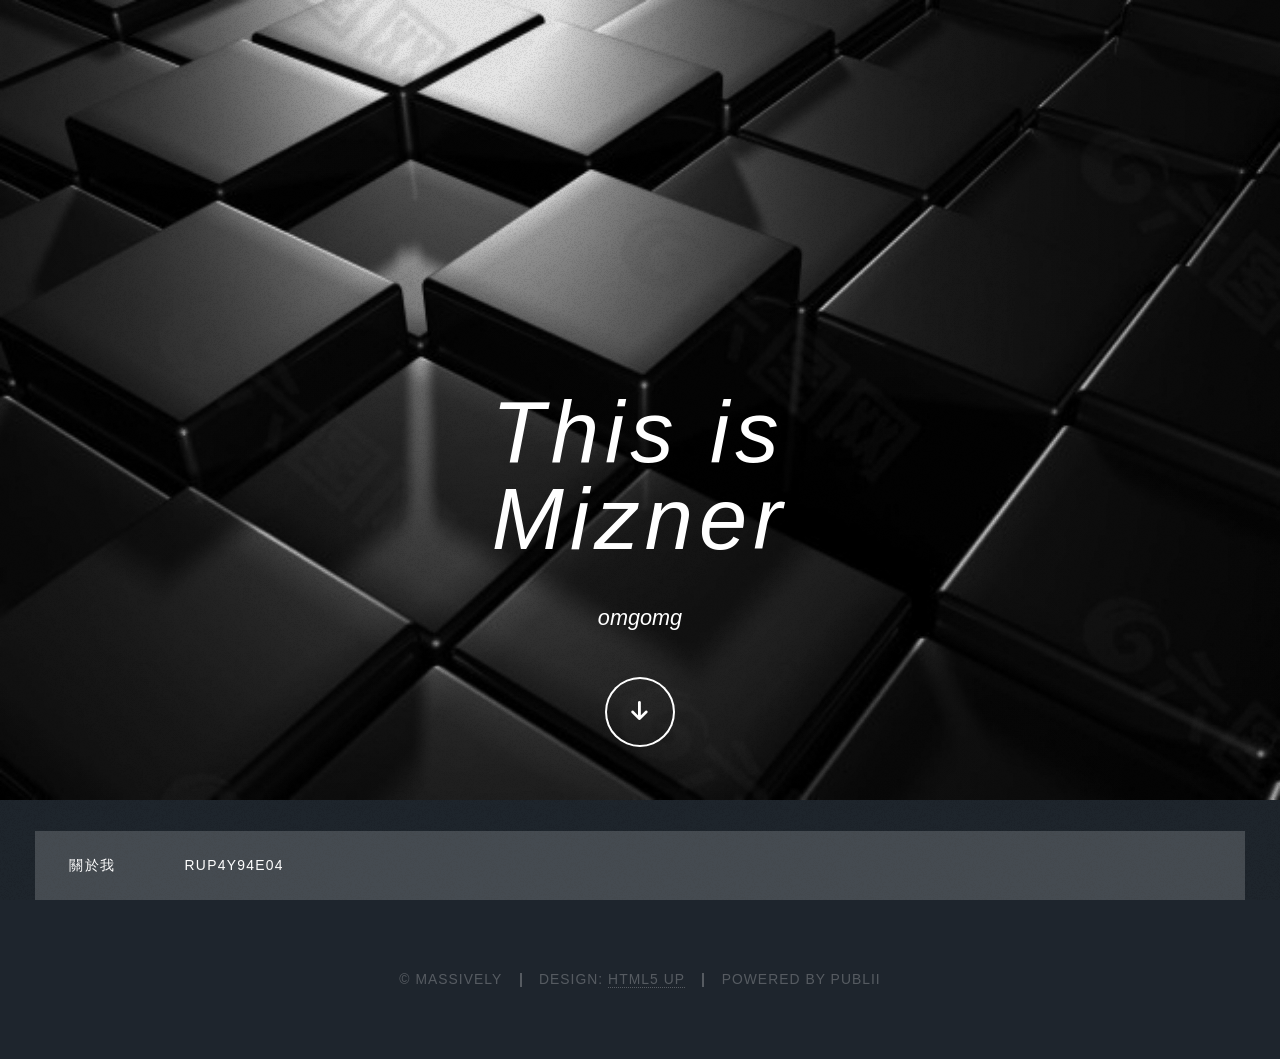
<file: index.html>
<!DOCTYPE html><html lang="en-gb"><head><meta charset="utf-8"><meta http-equiv="X-UA-Compatible" content="IE=edge"><meta name="viewport" content="width=device-width,initial-scale=1,user-scalable=no"><title>miznercai</title><meta name="generator" content="Publii Open-Source CMS for Static Site"><link rel="canonical" href="https://miznercai.github.io/publii/"><link rel="alternate" type="application/atom+xml" href="https://miznercai.github.io/publii/feed.xml" title="miznercai - RSS"><link rel="alternate" type="application/json" href="https://miznercai.github.io/publii/feed.json" title="miznercai - JSON"><meta property="og:title" content="miznercai"><meta property="og:image" content="https://miznercai.github.io/publii/media/website/GoK2vgVbUAA4mom.jpeg"><meta property="og:image:width" content="959"><meta property="og:image:height" content="1199"><meta property="og:site_name" content="miznercai"><meta property="og:description" content=""><meta property="og:url" content="https://miznercai.github.io/publii/"><meta property="og:type" content="website"><link rel="stylesheet" href="https://miznercai.github.io/publii/assets/css/fontawesome-all.min.css?v=85514f933f9e0b82460af63f1a403fa5"><link rel="stylesheet" href="https://miznercai.github.io/publii/assets/css/style.css?v=3eb207dc9116bab2b1ec9c3b1ae95018"><noscript><link rel="stylesheet" href="https://miznercai.github.io/publii/assets/css/noscript.css?v=efa867a99f5064d6729e4dc2008ad50b"></noscript><script type="application/ld+json">{"@context":"http://schema.org","@type":"Organization","name":"miznercai","logo":"https://miznercai.github.io/publii/media/website/GoK2vgVbUAA4mom.jpeg","url":"https://miznercai.github.io/publii/"}</script><style>#wrapper > .bg {
               background-image: url(https://miznercai.github.io/publii/assets/images/overlay.png), linear-gradient(0deg, rgba(0, 0, 0, 0.1), rgba(0, 0, 0, 0.1)), url(https://miznercai.github.io/publii/media/website/16pic_547672_b.jpg);
           }</style><noscript><style>img[loading] {
                    opacity: 1;
                }</style></noscript></head><body class="is-preload home-template"><div id="wrapper" class="fade-in"><div id="intro"><h1 class="align-left"><span style="color: #f1c40f;"><em><strong>This is</strong></em></span><br><span style="color: #f1c40f;"><em><strong>Mizner</strong></em></span></h1><p>omgomg</p><ul class="actions"><li><a href="#header" class="button icon solid solo fa-arrow-down scrolly">Continue</a></li></ul></div><header id="header"><a class="logo logo-image" href="https://miznercai.github.io/publii/"><img src="https://miznercai.github.io/publii/media/website/GoK2vgVbUAA4mom.jpeg" alt="miznercai" width="959" height="1199"></a></header><nav id="nav"><ul class="links"><li><a href="https://miznercai.github.io/publii/guan-yu-wo.html" target="_self">關於我</a></li><li><a href="https://miznercai.github.io/publii/jin-zai-gan.html" target="_self">rup4y94e04</a></li></ul></nav><main id="main"><section class="posts"></section></main><footer id="copyright"><ul><li>© Massively</li><li>Design: <a href="https://html5up.net" target="_blank" rel="nofollow noopener">HTML5 UP</a></li><li>Powered by Publii</li></ul></footer></div><script src="https://miznercai.github.io/publii/assets/js/jquery.min.js?v=c9771cc3e90e18f5336eedbd0fffb2cf"></script><script src="https://miznercai.github.io/publii/assets/js/jquery.scrollex.min.js?v=f89065e3d988006af9791b44561d7c90"></script><script src="https://miznercai.github.io/publii/assets/js/jquery.scrolly.min.js?v=1ed5a78bde1476875a40f6b9ff44fc14"></script><script src="https://miznercai.github.io/publii/assets/js/browser.min.js?v=c07298dd19048a8a69ad97e754dfe8d0"></script><script src="https://miznercai.github.io/publii/assets/js/breakpoints.min.js?v=81a479eb099e3b187613943b085923b8"></script><script src="https://miznercai.github.io/publii/assets/js/util.min.js?v=4201a626f8c9b614a663b3a1d7d82615"></script><script src="https://miznercai.github.io/publii/assets/js/main.min.js?v=56233c354bd814758be8bff42f7e13a5"></script><script>/*<![CDATA[*/var images=document.querySelectorAll("img[loading]");for(var i=0;i<images.length;i++){if(images[i].complete){images[i].classList.add("is-loaded")}else{images[i].addEventListener("load",function(){this.classList.add("is-loaded")},false)}};/*]]>*/</script></body></html>
</file>
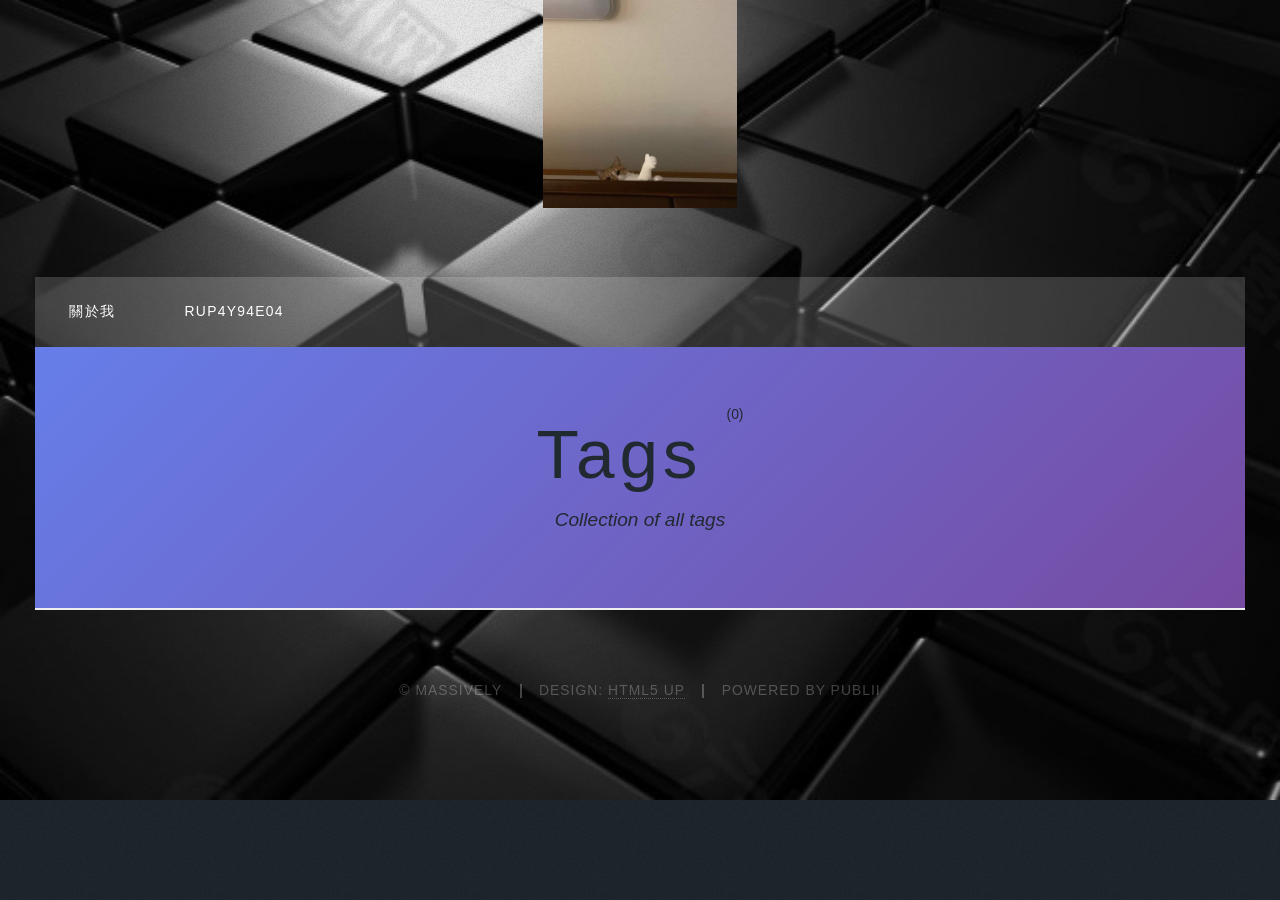
<file: tags/index.html>
<!DOCTYPE html><html lang="en-gb"><head><meta charset="utf-8"><meta http-equiv="X-UA-Compatible" content="IE=edge"><meta name="viewport" content="width=device-width,initial-scale=1,user-scalable=no"><title>All tags - miznercai</title><meta name="robots" content="noindex, follow"><meta name="generator" content="Publii Open-Source CMS for Static Site"><link rel="alternate" type="application/atom+xml" href="https://miznercai.github.io/publii/feed.xml" title="miznercai - RSS"><link rel="alternate" type="application/json" href="https://miznercai.github.io/publii/feed.json" title="miznercai - JSON"><meta property="og:title" content="miznercai"><meta property="og:image" content="https://miznercai.github.io/publii/media/website/GoK2vgVbUAA4mom.jpeg"><meta property="og:image:width" content="959"><meta property="og:image:height" content="1199"><meta property="og:site_name" content="miznercai"><meta property="og:description" content=""><meta property="og:url" content="https://miznercai.github.io/publii/tags/"><meta property="og:type" content="website"><link rel="stylesheet" href="https://miznercai.github.io/publii/assets/css/fontawesome-all.min.css?v=85514f933f9e0b82460af63f1a403fa5"><link rel="stylesheet" href="https://miznercai.github.io/publii/assets/css/style.css?v=3eb207dc9116bab2b1ec9c3b1ae95018"><noscript><link rel="stylesheet" href="https://miznercai.github.io/publii/assets/css/noscript.css?v=efa867a99f5064d6729e4dc2008ad50b"></noscript><script type="application/ld+json">{"@context":"http://schema.org","@type":"Organization","name":"miznercai","logo":"https://miznercai.github.io/publii/media/website/GoK2vgVbUAA4mom.jpeg","url":"https://miznercai.github.io/publii/"}</script><style>#wrapper > .bg {
               background-image: url(https://miznercai.github.io/publii/assets/images/overlay.png), linear-gradient(0deg, rgba(0, 0, 0, 0.1), rgba(0, 0, 0, 0.1)), url(https://miznercai.github.io/publii/media/website/16pic_547672_b.jpg);
           }</style><noscript><style>img[loading] {
                    opacity: 1;
                }</style></noscript></head><body class="is-preload tags-template"><div id="wrapper"><header id="header"><a class="logo logo-image" href="https://miznercai.github.io/publii/"><img src="https://miznercai.github.io/publii/media/website/GoK2vgVbUAA4mom.jpeg" alt="miznercai" width="959" height="1199"></a></header><nav id="nav"><ul class="links"><li><a href="https://miznercai.github.io/publii/guan-yu-wo.html" target="_self">關於我</a></li><li><a href="https://miznercai.github.io/publii/jin-zai-gan.html" target="_self">rup4y94e04</a></li></ul></nav><main id="main"><header class="page-header"><h1>Tags <sup>(0)</sup></h1><p>Collection of all tags</p></header><section class="posts"></section></main><footer id="copyright"><ul><li>© Massively</li><li>Design: <a href="https://html5up.net" target="_blank" rel="nofollow noopener">HTML5 UP</a></li><li>Powered by Publii</li></ul></footer></div><script src="https://miznercai.github.io/publii/assets/js/jquery.min.js?v=c9771cc3e90e18f5336eedbd0fffb2cf"></script><script src="https://miznercai.github.io/publii/assets/js/jquery.scrollex.min.js?v=f89065e3d988006af9791b44561d7c90"></script><script src="https://miznercai.github.io/publii/assets/js/jquery.scrolly.min.js?v=1ed5a78bde1476875a40f6b9ff44fc14"></script><script src="https://miznercai.github.io/publii/assets/js/browser.min.js?v=c07298dd19048a8a69ad97e754dfe8d0"></script><script src="https://miznercai.github.io/publii/assets/js/breakpoints.min.js?v=81a479eb099e3b187613943b085923b8"></script><script src="https://miznercai.github.io/publii/assets/js/util.min.js?v=4201a626f8c9b614a663b3a1d7d82615"></script><script src="https://miznercai.github.io/publii/assets/js/main.min.js?v=56233c354bd814758be8bff42f7e13a5"></script><script>/*<![CDATA[*/var images=document.querySelectorAll("img[loading]");for(var i=0;i<images.length;i++){if(images[i].complete){images[i].classList.add("is-loaded")}else{images[i].addEventListener("load",function(){this.classList.add("is-loaded")},false)}};/*]]>*/</script></body></html>
</file>
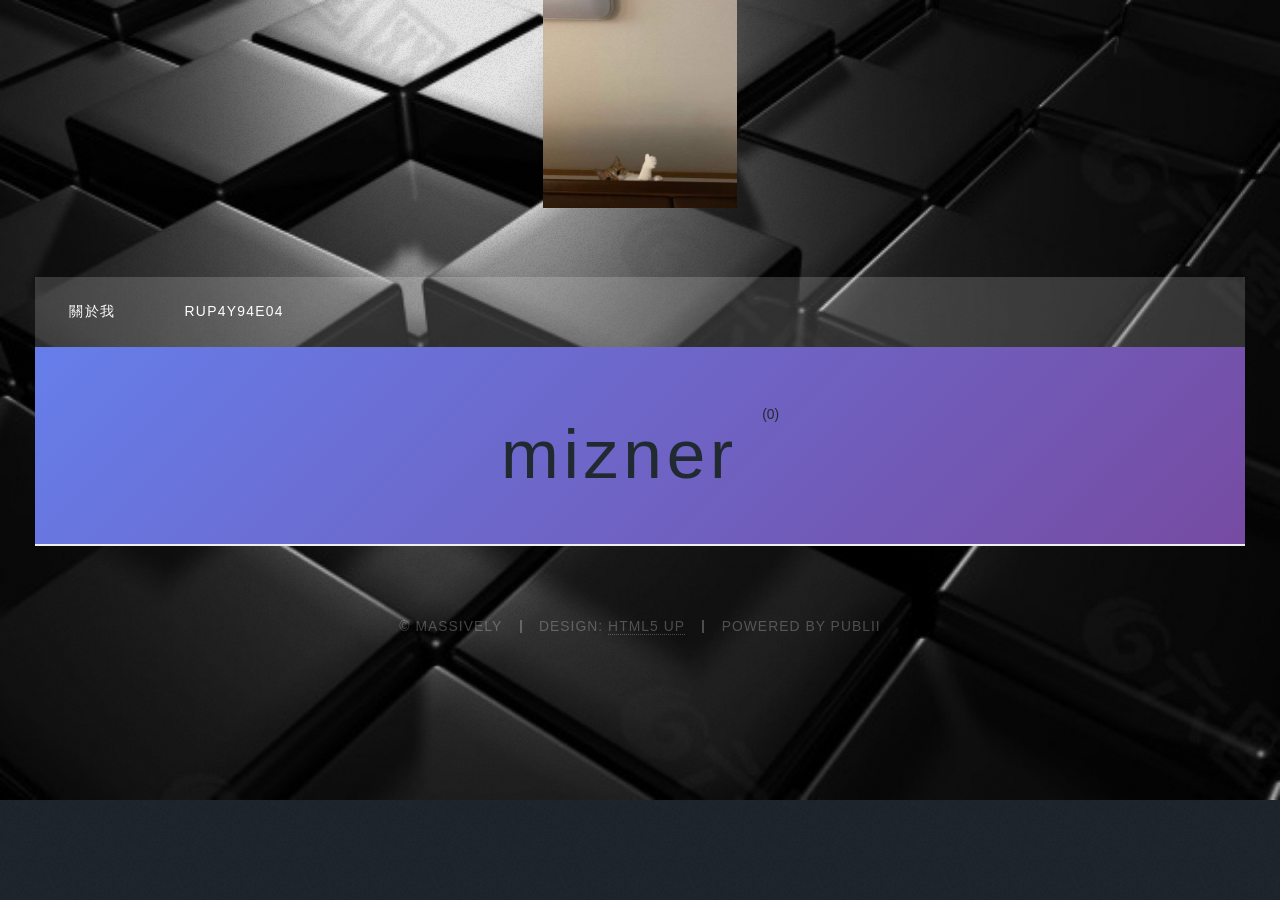
<file: authors/mizner/index.html>
<!DOCTYPE html><html lang="en-gb"><head><meta charset="utf-8"><meta http-equiv="X-UA-Compatible" content="IE=edge"><meta name="viewport" content="width=device-width,initial-scale=1,user-scalable=no"><title>Author: mizner - miznercai</title><meta name="robots" content="noindex, follow"><meta name="generator" content="Publii Open-Source CMS for Static Site"><link rel="alternate" type="application/atom+xml" href="https://miznercai.github.io/publii/feed.xml" title="miznercai - RSS"><link rel="alternate" type="application/json" href="https://miznercai.github.io/publii/feed.json" title="miznercai - JSON"><meta property="og:title" content="mizner"><meta property="og:image" content="https://miznercai.github.io/publii/media/website/GoK2vgVbUAA4mom.jpeg"><meta property="og:image:width" content="959"><meta property="og:image:height" content="1199"><meta property="og:site_name" content="miznercai"><meta property="og:description" content=""><meta property="og:url" content="https://miznercai.github.io/publii/authors/mizner/"><meta property="og:type" content="website"><link rel="stylesheet" href="https://miznercai.github.io/publii/assets/css/fontawesome-all.min.css?v=85514f933f9e0b82460af63f1a403fa5"><link rel="stylesheet" href="https://miznercai.github.io/publii/assets/css/style.css?v=3eb207dc9116bab2b1ec9c3b1ae95018"><noscript><link rel="stylesheet" href="https://miznercai.github.io/publii/assets/css/noscript.css?v=efa867a99f5064d6729e4dc2008ad50b"></noscript><script type="application/ld+json">{"@context":"http://schema.org","@type":"Organization","name":"miznercai","logo":"https://miznercai.github.io/publii/media/website/GoK2vgVbUAA4mom.jpeg","url":"https://miznercai.github.io/publii/"}</script><style>#wrapper > .bg {
               background-image: url(https://miznercai.github.io/publii/assets/images/overlay.png), linear-gradient(0deg, rgba(0, 0, 0, 0.1), rgba(0, 0, 0, 0.1)), url(https://miznercai.github.io/publii/media/website/16pic_547672_b.jpg);
           }</style><noscript><style>img[loading] {
                    opacity: 1;
                }</style></noscript></head><body class="is-preload author-template"><div id="wrapper"><header id="header"><a class="logo logo-image" href="https://miznercai.github.io/publii/"><img src="https://miznercai.github.io/publii/media/website/GoK2vgVbUAA4mom.jpeg" alt="miznercai" width="959" height="1199"></a></header><nav id="nav"><ul class="links"><li><a href="https://miznercai.github.io/publii/guan-yu-wo.html" target="_self">關於我</a></li><li><a href="https://miznercai.github.io/publii/jin-zai-gan.html" target="_self">rup4y94e04</a></li></ul></nav><main id="main"><header class="page-header author-header"><h1>mizner <sup>(0)</sup></h1></header><section class="posts"></section></main><footer id="copyright"><ul><li>© Massively</li><li>Design: <a href="https://html5up.net" target="_blank" rel="nofollow noopener">HTML5 UP</a></li><li>Powered by Publii</li></ul></footer></div><script src="https://miznercai.github.io/publii/assets/js/jquery.min.js?v=c9771cc3e90e18f5336eedbd0fffb2cf"></script><script src="https://miznercai.github.io/publii/assets/js/jquery.scrollex.min.js?v=f89065e3d988006af9791b44561d7c90"></script><script src="https://miznercai.github.io/publii/assets/js/jquery.scrolly.min.js?v=1ed5a78bde1476875a40f6b9ff44fc14"></script><script src="https://miznercai.github.io/publii/assets/js/browser.min.js?v=c07298dd19048a8a69ad97e754dfe8d0"></script><script src="https://miznercai.github.io/publii/assets/js/breakpoints.min.js?v=81a479eb099e3b187613943b085923b8"></script><script src="https://miznercai.github.io/publii/assets/js/util.min.js?v=4201a626f8c9b614a663b3a1d7d82615"></script><script src="https://miznercai.github.io/publii/assets/js/main.min.js?v=56233c354bd814758be8bff42f7e13a5"></script><script>/*<![CDATA[*/var images=document.querySelectorAll("img[loading]");for(var i=0;i<images.length;i++){if(images[i].complete){images[i].classList.add("is-loaded")}else{images[i].addEventListener("load",function(){this.classList.add("is-loaded")},false)}};/*]]>*/</script></body></html>
</file>
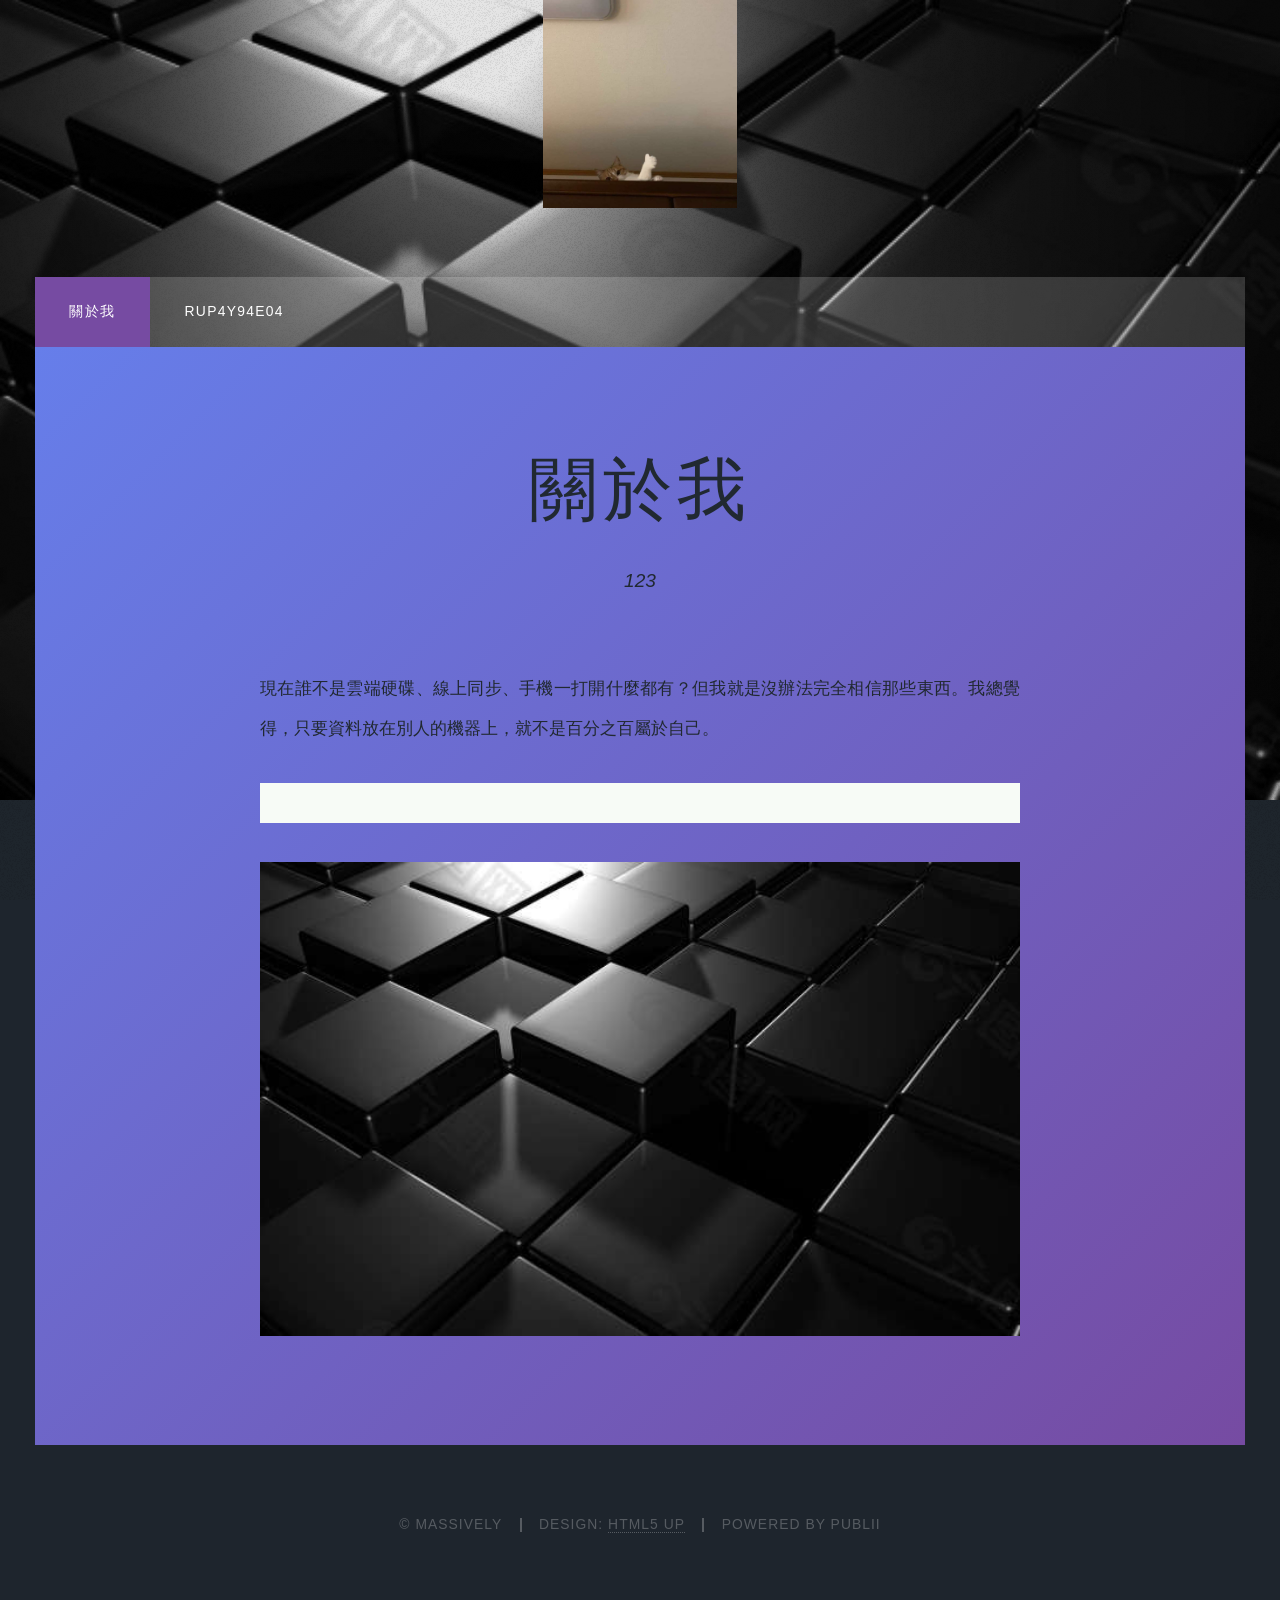
<file: guan-yu-wo.html>
<!DOCTYPE html><html lang="en-gb"><head><meta charset="utf-8"><meta http-equiv="X-UA-Compatible" content="IE=edge"><meta name="viewport" content="width=device-width,initial-scale=1,user-scalable=no"><title>關於我 - miznercai</title><meta name="generator" content="Publii Open-Source CMS for Static Site"><link rel="canonical" href="https://miznercai.github.io/publii/guan-yu-wo.html"><link rel="alternate" type="application/atom+xml" href="https://miznercai.github.io/publii/feed.xml" title="miznercai - RSS"><link rel="alternate" type="application/json" href="https://miznercai.github.io/publii/feed.json" title="miznercai - JSON"><meta property="og:title" content="關於我"><meta property="og:image" content="https://miznercai.github.io/publii/media/website/GoK2vgVbUAA4mom.jpeg"><meta property="og:image:width" content="959"><meta property="og:image:height" content="1199"><meta property="og:site_name" content="miznercai"><meta property="og:description" content=""><meta property="og:url" content="https://miznercai.github.io/publii/guan-yu-wo.html"><meta property="og:type" content="article"><link rel="stylesheet" href="https://miznercai.github.io/publii/assets/css/fontawesome-all.min.css?v=85514f933f9e0b82460af63f1a403fa5"><link rel="stylesheet" href="https://miznercai.github.io/publii/assets/css/style.css?v=3eb207dc9116bab2b1ec9c3b1ae95018"><noscript><link rel="stylesheet" href="https://miznercai.github.io/publii/assets/css/noscript.css?v=efa867a99f5064d6729e4dc2008ad50b"></noscript><script type="application/ld+json">{"@context":"http://schema.org","@type":"Article","mainEntityOfPage":{"@type":"WebPage","@id":"https://miznercai.github.io/publii/guan-yu-wo.html"},"headline":"關於我","datePublished":"2026-06-14T22:09+08:00","dateModified":"2026-06-17T17:01+08:00","image":{"@type":"ImageObject","url":"https://miznercai.github.io/publii/media/website/GoK2vgVbUAA4mom.jpeg","height":1199,"width":959},"description":"","author":{"@type":"Person","name":"mizner","url":"https://miznercai.github.io/publii/authors/mizner/"},"publisher":{"@type":"Organization","name":"mizner","logo":{"@type":"ImageObject","url":"https://miznercai.github.io/publii/media/website/GoK2vgVbUAA4mom.jpeg","height":1199,"width":959}}}</script><style>#wrapper > .bg {
               background-image: url(https://miznercai.github.io/publii/assets/images/overlay.png), linear-gradient(0deg, rgba(0, 0, 0, 0.1), rgba(0, 0, 0, 0.1)), url(https://miznercai.github.io/publii/media/website/16pic_547672_b.jpg);
           }</style><noscript><style>img[loading] {
                    opacity: 1;
                }</style></noscript></head><body class="is-preload page-template"><div id="wrapper"><header id="header"><a class="logo logo-image" href="https://miznercai.github.io/publii/"><img src="https://miznercai.github.io/publii/media/website/GoK2vgVbUAA4mom.jpeg" alt="miznercai" width="959" height="1199"></a></header><nav id="nav"><ul class="links"><li class="active"><a href="https://miznercai.github.io/publii/guan-yu-wo.html" target="_self">關於我</a></li><li><a href="https://miznercai.github.io/publii/jin-zai-gan.html" target="_self">rup4y94e04</a></li></ul></nav><main id="main"><article class="post"><header class="major"><h1>關於我</h1><p class="post__inner">123</p></header><div class="post__inner post__entry"><p class="p1">現在誰不是雲端硬碟、線上同步、手機一打開什麼都有？但我就是沒辦法完全相信那些東西。我總覺得，只要資料放在別人的機器上，就不是百分之百屬於自己。</p><h2 class="msg--highlight msg--success"> </h2><div class="gallery-wrapper gallery-wrapper--wide"><div class="gallery" data-is-empty="false" data-translation="Add images" data-columns="1"><figure class="gallery__item"><a href="https://miznercai.github.io/publii/media/posts/1/gallery/16pic_547672_b.jpg" data-size="650x406"><img loading="lazy" src="https://miznercai.github.io/publii/media/posts/1/gallery/16pic_547672_b-thumbnail.jpg" alt="" width="650" height="406"></a></figure></div></div></div></article></main><footer id="copyright"><ul><li>© Massively</li><li>Design: <a href="https://html5up.net" target="_blank" rel="nofollow noopener">HTML5 UP</a></li><li>Powered by Publii</li></ul></footer></div><script src="https://miznercai.github.io/publii/assets/js/jquery.min.js?v=c9771cc3e90e18f5336eedbd0fffb2cf"></script><script src="https://miznercai.github.io/publii/assets/js/jquery.scrollex.min.js?v=f89065e3d988006af9791b44561d7c90"></script><script src="https://miznercai.github.io/publii/assets/js/jquery.scrolly.min.js?v=1ed5a78bde1476875a40f6b9ff44fc14"></script><script src="https://miznercai.github.io/publii/assets/js/browser.min.js?v=c07298dd19048a8a69ad97e754dfe8d0"></script><script src="https://miznercai.github.io/publii/assets/js/breakpoints.min.js?v=81a479eb099e3b187613943b085923b8"></script><script src="https://miznercai.github.io/publii/assets/js/util.min.js?v=4201a626f8c9b614a663b3a1d7d82615"></script><script src="https://miznercai.github.io/publii/assets/js/main.min.js?v=56233c354bd814758be8bff42f7e13a5"></script><script>/*<![CDATA[*/var images=document.querySelectorAll("img[loading]");for(var i=0;i<images.length;i++){if(images[i].complete){images[i].classList.add("is-loaded")}else{images[i].addEventListener("load",function(){this.classList.add("is-loaded")},false)}};/*]]>*/</script></body></html>
</file>
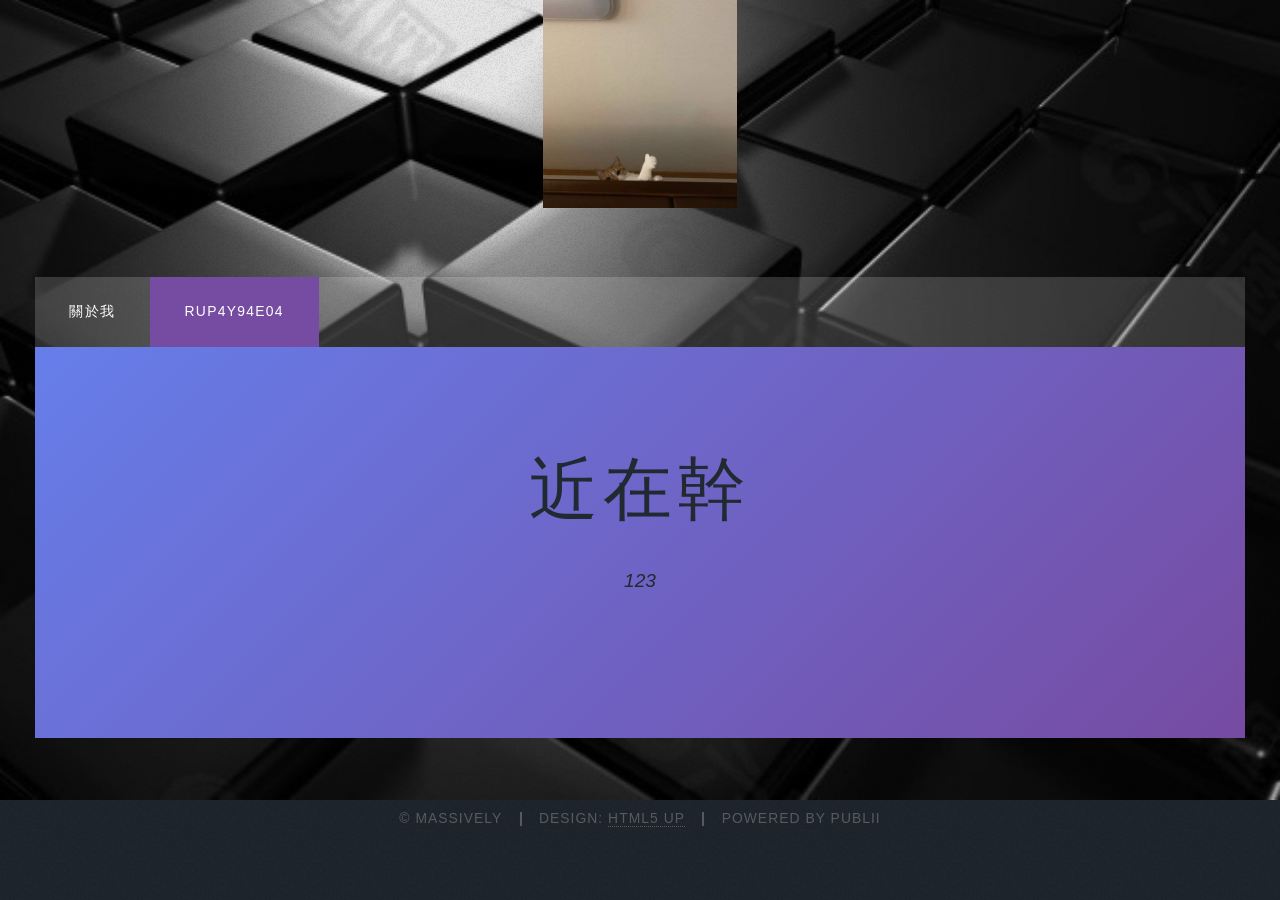
<file: jin-zai-gan.html>
<!DOCTYPE html><html lang="en-gb"><head><meta charset="utf-8"><meta http-equiv="X-UA-Compatible" content="IE=edge"><meta name="viewport" content="width=device-width,initial-scale=1,user-scalable=no"><title>近在幹 - miznercai</title><meta name="generator" content="Publii Open-Source CMS for Static Site"><link rel="canonical" href="https://miznercai.github.io/publii/jin-zai-gan.html"><link rel="alternate" type="application/atom+xml" href="https://miznercai.github.io/publii/feed.xml" title="miznercai - RSS"><link rel="alternate" type="application/json" href="https://miznercai.github.io/publii/feed.json" title="miznercai - JSON"><meta property="og:title" content="近在幹"><meta property="og:image" content="https://miznercai.github.io/publii/media/website/GoK2vgVbUAA4mom.jpeg"><meta property="og:image:width" content="959"><meta property="og:image:height" content="1199"><meta property="og:site_name" content="miznercai"><meta property="og:description" content=""><meta property="og:url" content="https://miznercai.github.io/publii/jin-zai-gan.html"><meta property="og:type" content="article"><link rel="stylesheet" href="https://miznercai.github.io/publii/assets/css/fontawesome-all.min.css?v=85514f933f9e0b82460af63f1a403fa5"><link rel="stylesheet" href="https://miznercai.github.io/publii/assets/css/style.css?v=3eb207dc9116bab2b1ec9c3b1ae95018"><noscript><link rel="stylesheet" href="https://miznercai.github.io/publii/assets/css/noscript.css?v=efa867a99f5064d6729e4dc2008ad50b"></noscript><script type="application/ld+json">{"@context":"http://schema.org","@type":"Article","mainEntityOfPage":{"@type":"WebPage","@id":"https://miznercai.github.io/publii/jin-zai-gan.html"},"headline":"近在幹","datePublished":"2026-06-16T17:47+08:00","dateModified":"2026-06-16T17:47+08:00","image":{"@type":"ImageObject","url":"https://miznercai.github.io/publii/media/website/GoK2vgVbUAA4mom.jpeg","height":1199,"width":959},"description":"","author":{"@type":"Person","name":"mizner","url":"https://miznercai.github.io/publii/authors/mizner/"},"publisher":{"@type":"Organization","name":"mizner","logo":{"@type":"ImageObject","url":"https://miznercai.github.io/publii/media/website/GoK2vgVbUAA4mom.jpeg","height":1199,"width":959}}}</script><style>#wrapper > .bg {
               background-image: url(https://miznercai.github.io/publii/assets/images/overlay.png), linear-gradient(0deg, rgba(0, 0, 0, 0.1), rgba(0, 0, 0, 0.1)), url(https://miznercai.github.io/publii/media/website/16pic_547672_b.jpg);
           }</style><noscript><style>img[loading] {
                    opacity: 1;
                }</style></noscript></head><body class="is-preload page-template"><div id="wrapper"><header id="header"><a class="logo logo-image" href="https://miznercai.github.io/publii/"><img src="https://miznercai.github.io/publii/media/website/GoK2vgVbUAA4mom.jpeg" alt="miznercai" width="959" height="1199"></a></header><nav id="nav"><ul class="links"><li><a href="https://miznercai.github.io/publii/guan-yu-wo.html" target="_self">關於我</a></li><li class="active"><a href="https://miznercai.github.io/publii/jin-zai-gan.html" target="_self">rup4y94e04</a></li></ul></nav><main id="main"><article class="post"><header class="major"><h1>近在幹</h1><p class="post__inner">123</p></header><div class="post__inner post__entry"></div></article></main><footer id="copyright"><ul><li>© Massively</li><li>Design: <a href="https://html5up.net" target="_blank" rel="nofollow noopener">HTML5 UP</a></li><li>Powered by Publii</li></ul></footer></div><script src="https://miznercai.github.io/publii/assets/js/jquery.min.js?v=c9771cc3e90e18f5336eedbd0fffb2cf"></script><script src="https://miznercai.github.io/publii/assets/js/jquery.scrollex.min.js?v=f89065e3d988006af9791b44561d7c90"></script><script src="https://miznercai.github.io/publii/assets/js/jquery.scrolly.min.js?v=1ed5a78bde1476875a40f6b9ff44fc14"></script><script src="https://miznercai.github.io/publii/assets/js/browser.min.js?v=c07298dd19048a8a69ad97e754dfe8d0"></script><script src="https://miznercai.github.io/publii/assets/js/breakpoints.min.js?v=81a479eb099e3b187613943b085923b8"></script><script src="https://miznercai.github.io/publii/assets/js/util.min.js?v=4201a626f8c9b614a663b3a1d7d82615"></script><script src="https://miznercai.github.io/publii/assets/js/main.min.js?v=56233c354bd814758be8bff42f7e13a5"></script><script>/*<![CDATA[*/var images=document.querySelectorAll("img[loading]");for(var i=0;i<images.length;i++){if(images[i].complete){images[i].classList.add("is-loaded")}else{images[i].addEventListener("load",function(){this.classList.add("is-loaded")},false)}};/*]]>*/</script></body></html>
</file>
